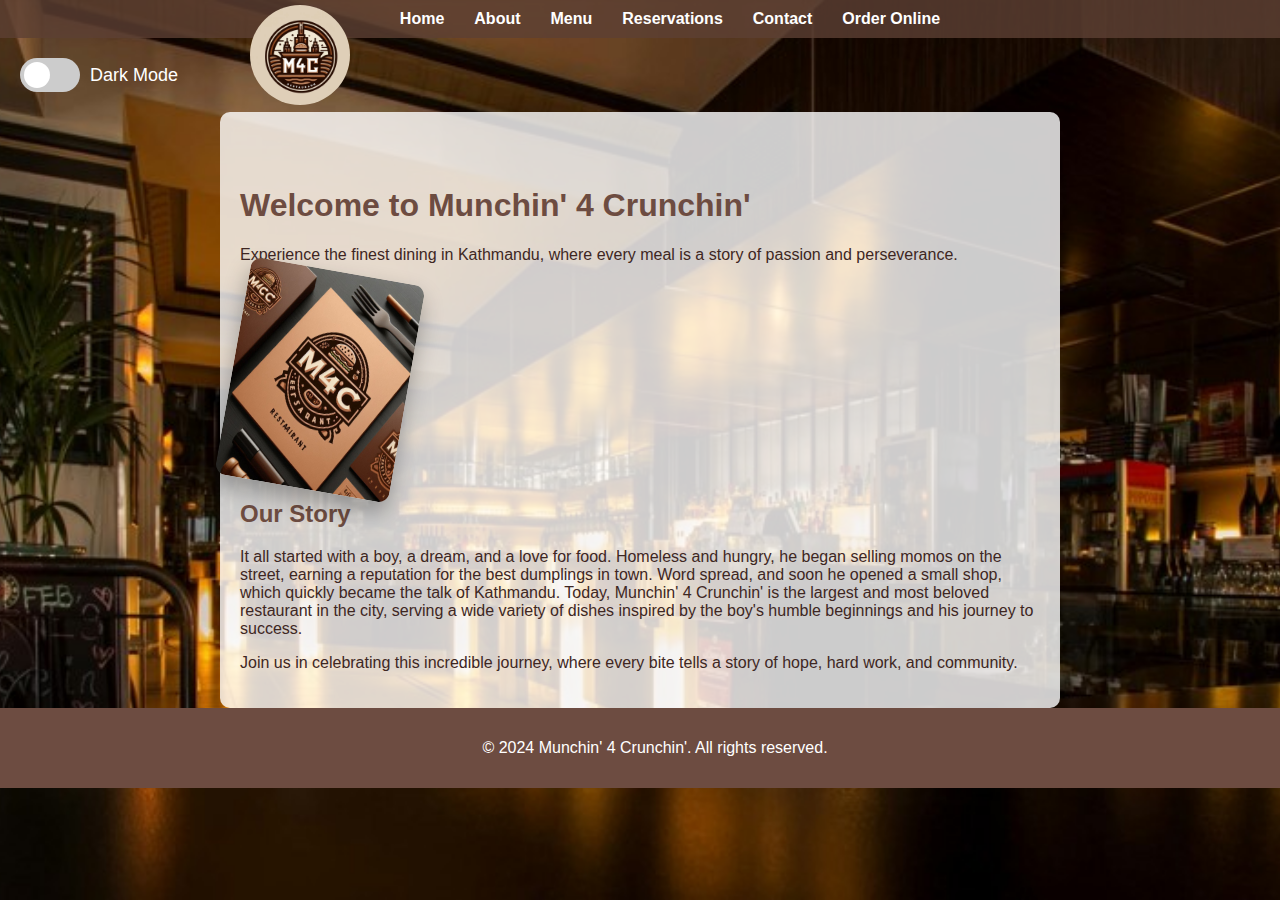
<file: index.html>
<!DOCTYPE html>
<html lang="en">
<head>
    <meta charset="UTF-8">
    <meta name="viewport" content="width=device-width, initial-scale=1.0">
    <title>Home – Munchin' 4 Crunchin'</title>
    <link rel="stylesheet" href="styles.css">
    <script src="script.js" defer></script>
    <script src="theme.js" defer></script>
    

<body>
    <header>
        <nav>
            <ul>
              <li><a href="index.html">Home</a></li>
                <li><a href="about.html">About</a></li>
                <li><a href="menu.html">Menu</a></li>
                <li><a href="reservations.html">Reservations</a></li>
                <li><a href="contact.html">Contact</a></li>
                <li><a href="order.html">Order Online</a></li>
            </ul>
        </nav>
      


      </header>

      <div class="theme-toggle">
        <label class="switch">
            <input type="checkbox" id="theme-switch">
            <span class="slider round"></span>
        </label>
        <span id="theme-label">Dark Mode</span>
    </div>
    <main>
        <section id="home">
          <p> ‎ ‎ ‎ ‎ ‎ ‎ </p>
          
          
            <h1>Welcome to Munchin' 4 Crunchin'</h1>
            <p>Experience the finest dining in Kathmandu, where every meal is a story of passion and perseverance.</p>
            <div class="image-container">
                <img src="rest.jpg" alt="Munchin' 4 Crunchin' Restaurant" class=rest>
                <div class="hover-text">Munchin' 4 Crunchin'</div>
            </div>
           
        </section>
        <section id="story">
            <h2>Our Story</h2>
            <p>It all started with a boy, a dream, and a love for food. Homeless and hungry, he began selling momos on the street, earning a reputation for the best dumplings in town. Word spread, and soon he opened a small shop, which quickly became the talk of Kathmandu. Today, Munchin' 4 Crunchin' is the largest and most beloved restaurant in the city, serving a wide variety of dishes inspired by the boy's humble beginnings and his journey to success.</p>
            <p>Join us in celebrating this incredible journey, where every bite tells a story of hope, hard work, and community.</p>
        </section>
        
    </main>
    <footer>
        <p>&copy; 2024 Munchin' 4 Crunchin'. All rights reserved.</p>
    </footer>
    <img src="restaurant.jpg" alt="Munchin' 4 Crunchin' Restaurant" class="logo">
    
   
   
</body>
</html>
</file>
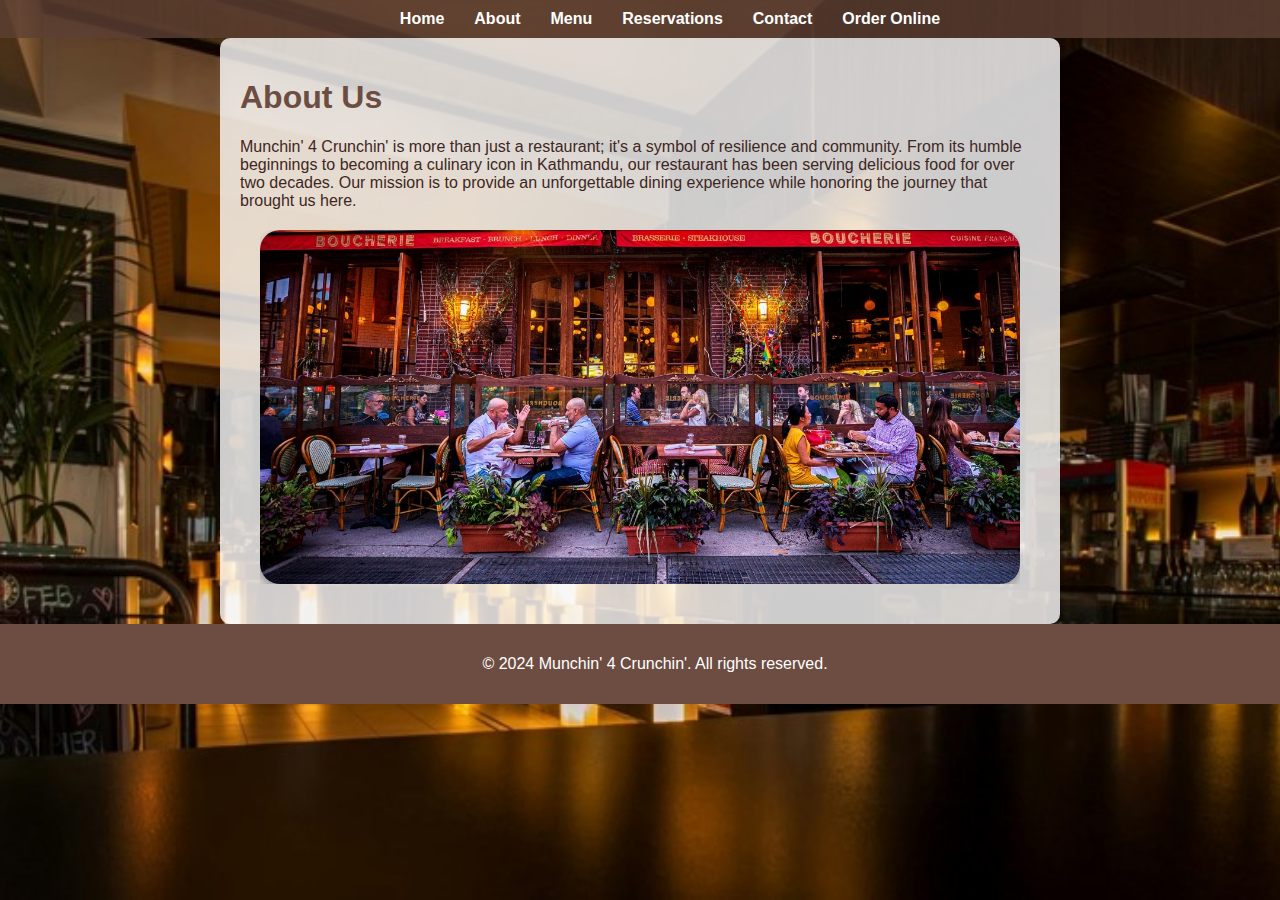
<file: about.html>
<!DOCTYPE html>
<html lang="en">
<head>
   
    <meta charset="UTF-8">
    <meta name="viewport" content="width=device-width, initial-scale=1.0">
    <title>About – Munchin' 4 Crunchin'</title>
    <link rel="stylesheet" href="styles.css">
    <script src="script.js" defer></script>
    <script src="theme.js" defer></script>
</head>
<body>
    <header>
        <nav>
            <ul>
                <li><a href="index.html">Home</a></li>
                <li><a href="about.html">About</a></li>
                <li><a href="menu.html">Menu</a></li>
                <li><a href="reservations.html">Reservations</a></li>
                <li><a href="contact.html">Contact</a></li>
                <li><a href="order.html">Order Online</a></li>
            </ul>
        </nav>
        
    
        
    </header>
    <main>
        <section id="about">
            <h1>About Us</h1>
            <p>Munchin' 4 Crunchin' is more than just a restaurant; it's a symbol of resilience and community. From its humble beginnings to becoming a culinary icon in Kathmandu, our restaurant has been serving delicious food for over two decades. Our mission is to provide an unforgettable dining experience while honoring the journey that brought us here.</p>
            <div class="b-container">
            <img src="about.jpg" alt="About Us"class="cb"></div>
        </section>
    </main>
    <footer>
        <p>&copy; 2024 Munchin' 4 Crunchin'. All rights reserved.</p>
    </footer>
</body>
</html>
</file>
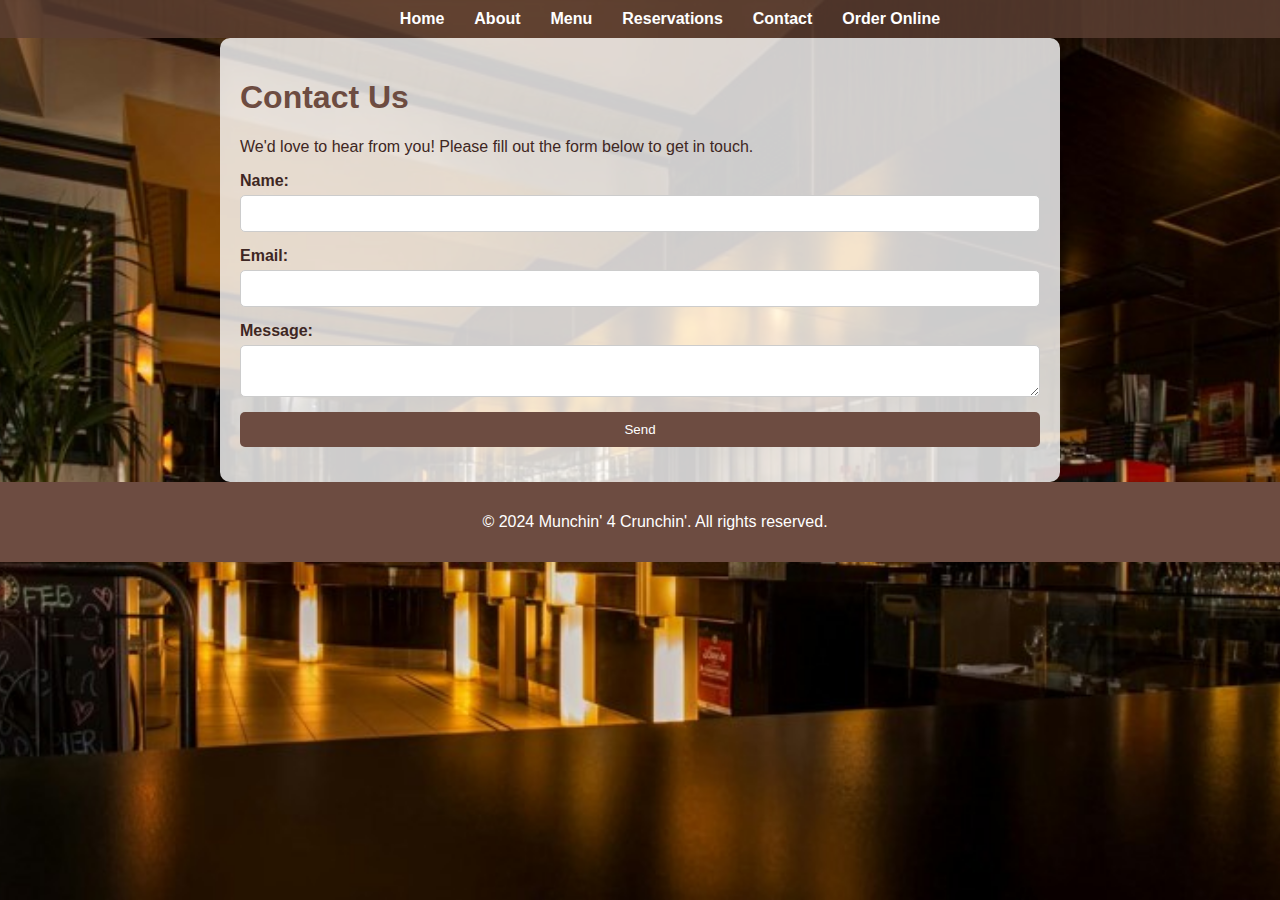
<file: contact.html>
<!DOCTYPE html>
<html lang="en">
<head>
    <meta charset="UTF-8">
    <meta name="viewport" content="width=device-width, initial-scale=1.0">
    <title>Contact – Munchin' 4 Crunchin'</title>
    <link rel="stylesheet" href="styles.css">
    <script src="script.js" defer></script>
    <script src="theme.js" defer></script>
</head>
<body>
    <header>
        <nav>
            <ul>
                <li><a href="index.html">Home</a></li>
                <li><a href="about.html">About</a></li>
                <li><a href="menu.html">Menu</a></li>
                <li><a href="reservations.html">Reservations</a></li>
                <li><a href="contact.html">Contact</a></li>
                <li><a href="order.html">Order Online</a></li>
            </ul>
        </nav>
    </header>
    <main>
        <section id="contact">
            <h1>Contact Us</h1>
            <p>We'd love to hear from you! Please fill out the form below to get in touch.</p>
            <form id="contact-form" action="submit_contact.php" method="post">
                <label for="name">Name:</label>
                <input type="text" id="name" name="name" required>
                <label for="email">Email:</label>
                <input type="email" id="email" name="email" required>
                <label for="message">Message:</label>
                <textarea id="message" name="message" required></textarea>
                <input type="submit" value="Send">
            </form>
            <div id="confirmation-message" style="display: none; color: green; font-size: 1.2em; margin-top: 20px;">
                We Will Reach Back To You As Soon As We Can :)
            </div>
        </section>
    </main>
    <footer>
        <p>&copy; 2024 Munchin' 4 Crunchin'. All rights reserved.</p>
    </footer>
    <script>
        // JavaScript to handle form submission and display confirmation message
        document.getElementById('contact-form').addEventListener('submit', function(event) {
            event.preventDefault(); // Prevents the form from submitting the traditional way
            
            // Show the confirmation message
            document.getElementById('confirmation-message').style.display = 'block';

            // Refresh the page after a short delay
            setTimeout(function() {
                location.reload(); // Refreshes the page
            }, 3000); // 3000 milliseconds = 3 seconds

            // Optionally, you can submit the form using AJAX or redirect to a thank you page
            // For example:
            // this.submit(); // Uncomment this line if you want to submit the form traditionally after showing the message
        });
    </script>
</body>
</html>
</file>
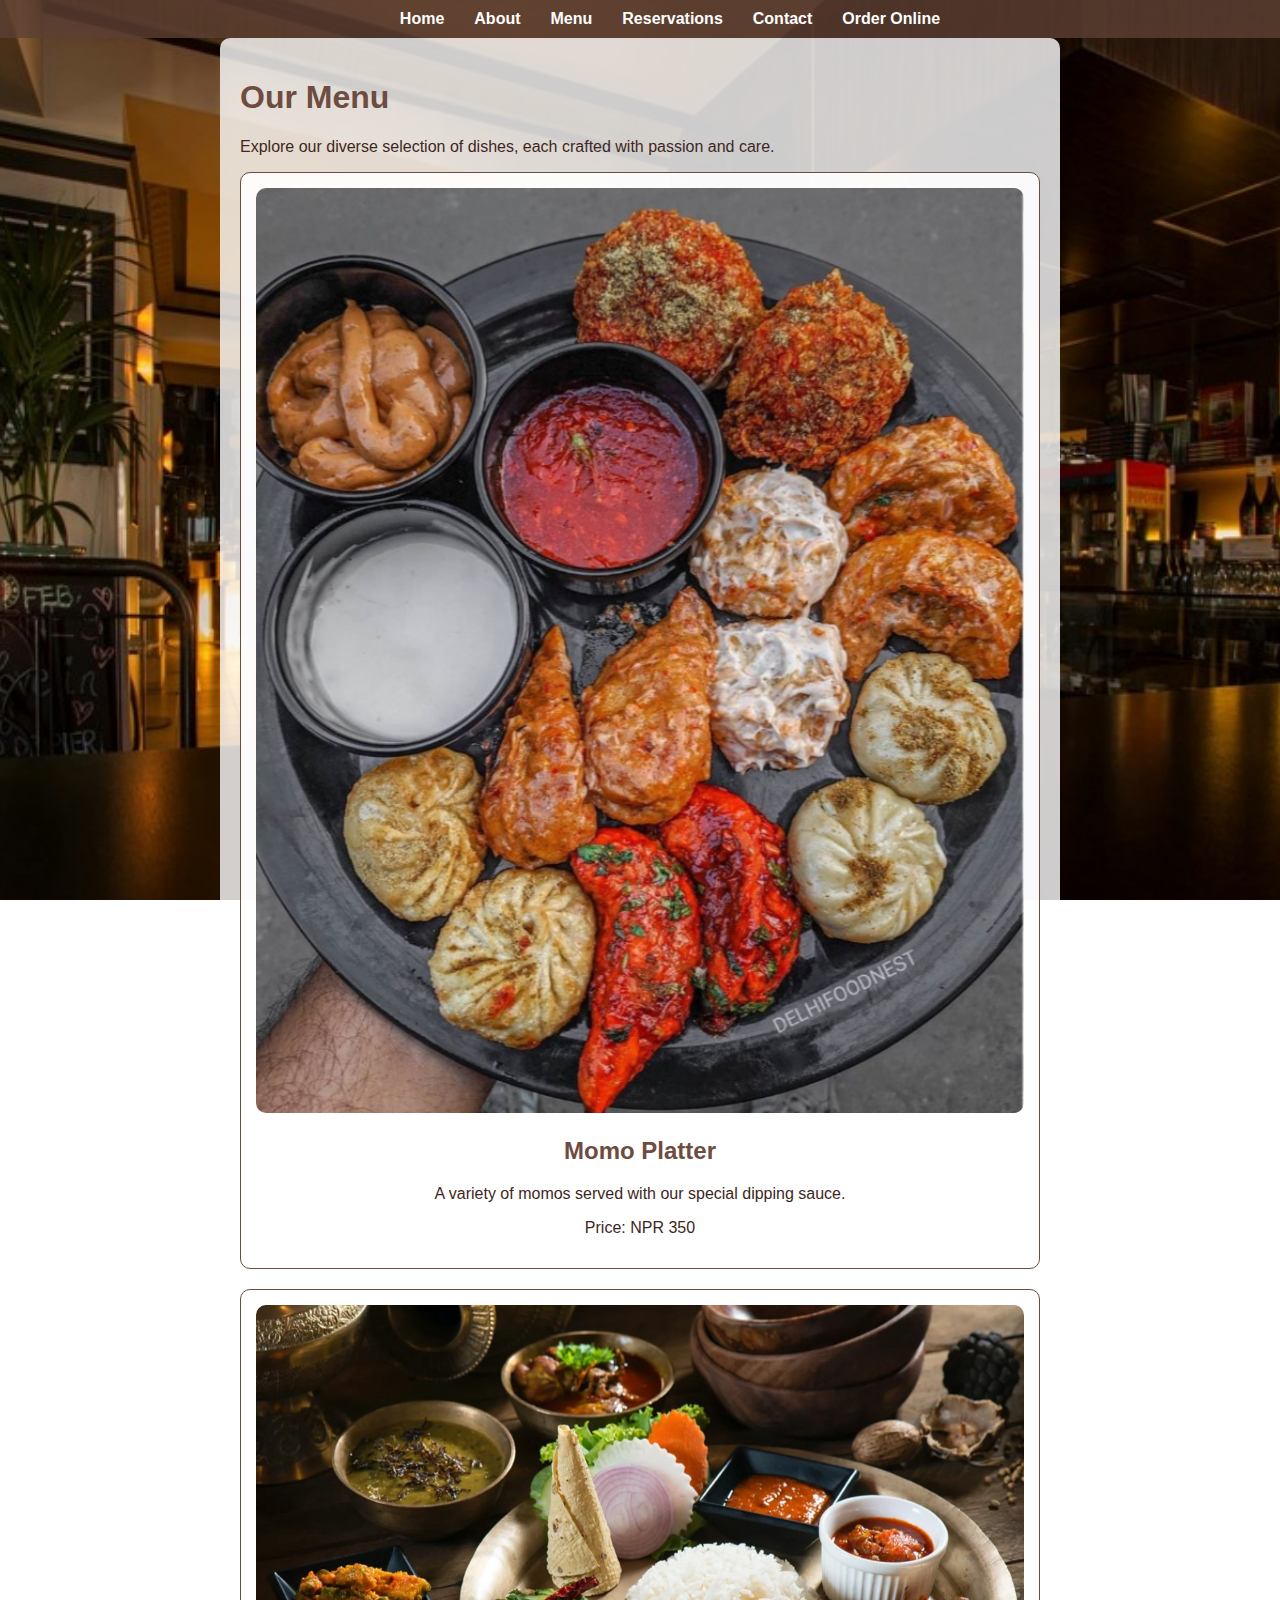
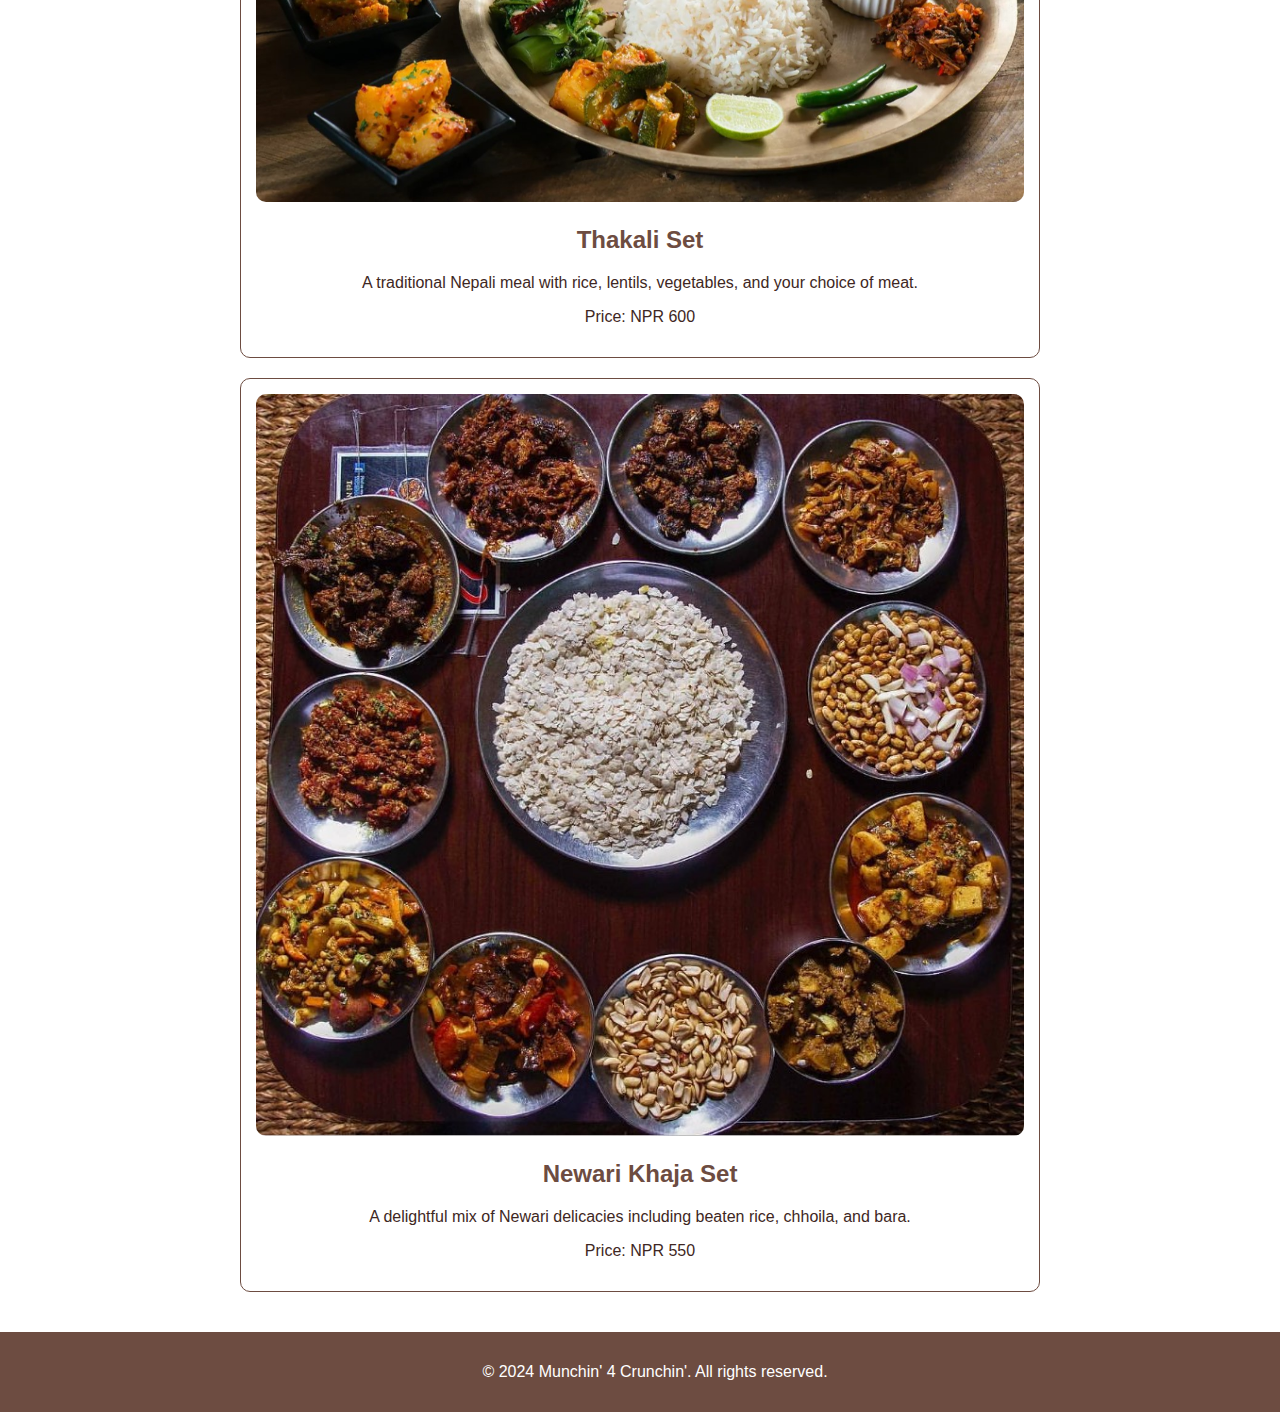
<file: menu.html>
<!DOCTYPE html>
<html lang="en">
<head>
    <meta charset="UTF-8">
    <meta name="viewport" content="width=device-width, initial-scale=1.0">
    <title>Menu – Munchin' 4 Crunchin'</title>
    <link rel="stylesheet" href="styles.css">
    <script src="script.js" defer></script>
    <script src="theme.js" defer></script>
</head>
<body>
    <header>
        <nav>
            <ul>
                <li><a href="index.html">Home</a></li>
                <li><a href="about.html">About</a></li>
                <li><a href="menu.html">Menu</a></li>
                <li><a href="reservations.html">Reservations</a></li>
                <li><a href="contact.html">Contact</a></li>
                <li><a href="order.html">Order Online</a></li>
            </ul>
        </nav>
       


    </header>
    <main>
        <section id="menu">
            <h1>Our Menu</h1>
            <p>Explore our diverse selection of dishes, each crafted with passion and care.</p>
            <div class="menu-item">
                <img src="m.jpg" alt="Momo Platter">
                <h2>Momo Platter</h2>
                <p>A variety of momos served with our special dipping sauce.</p>
                <p>Price: NPR 350</p>
            </div>
            <div class="menu-item">
                <img src="t.jpg" alt="Thakali Set">
                <h2>Thakali Set</h2>
                <p>A traditional Nepali meal with rice, lentils, vegetables, and your choice of meat.</p>
                <p>Price: NPR 600</p>
            </div>
            <div class="menu-item">
                <img src="n.jpg" alt="Newari Khaja Set">
                <h2>Newari Khaja Set</h2>
                <p>A delightful mix of Newari delicacies including beaten rice, chhoila, and bara.</p>
                <p>Price: NPR 550</p>
            </div>
            <!-- Add more dishes as needed -->
        </section>
    </main>
    <footer>
        <p>&copy; 2024 Munchin' 4 Crunchin'. All rights reserved.</p>
    </footer>
</body>
</html>
</file>
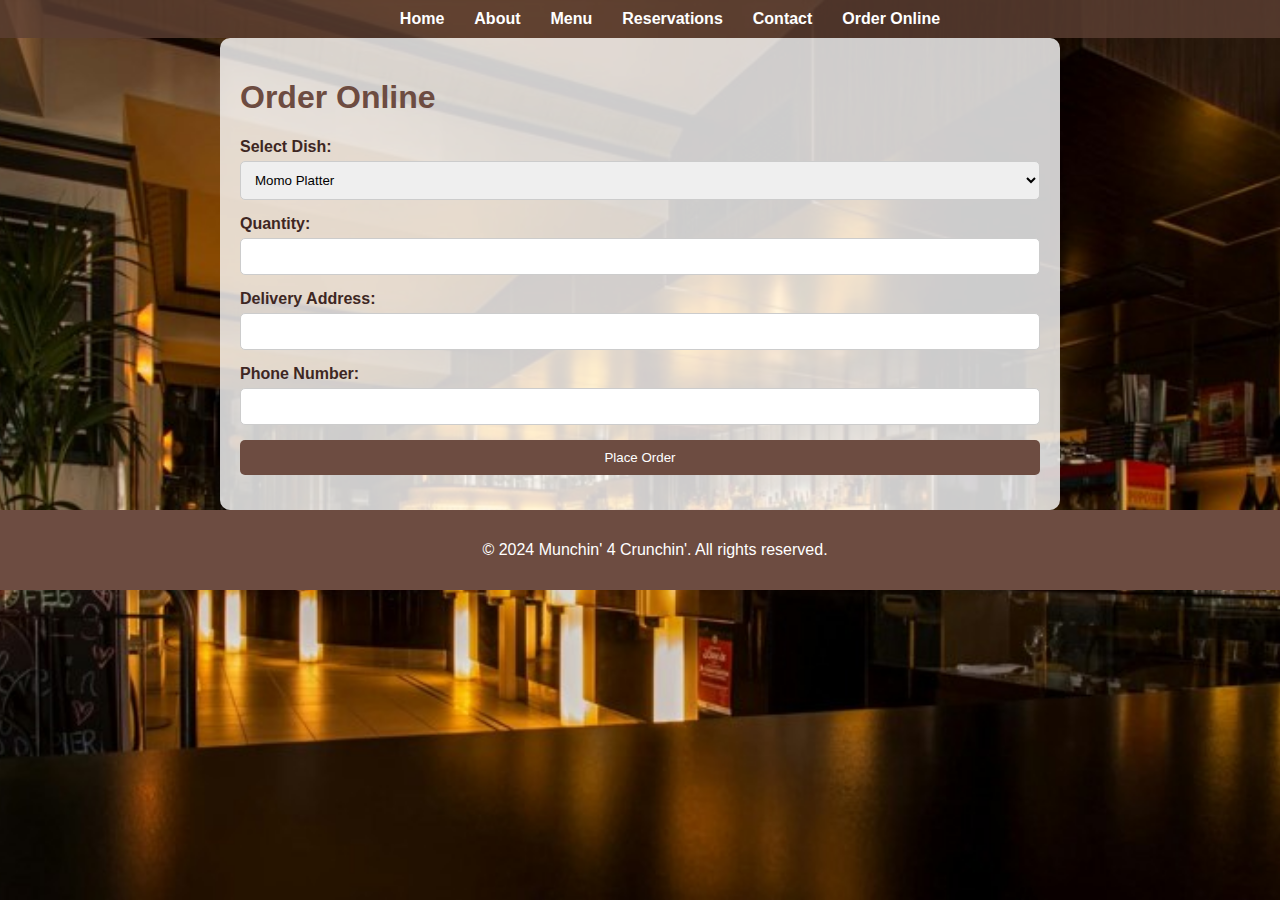
<file: order.html>
<!DOCTYPE html>
<html lang="en">
<head>
    <meta charset="UTF-8">
    <meta name="viewport" content="width=device-width, initial-scale=1.0">
    <title>Order Online – Munchin' 4 Crunchin'</title>
    <link rel="stylesheet" href="styles.css">
    <script src="script.js" defer></script>
</head>
<body>
    <header>
        <nav>
            <ul>
                <li><a href="index.html">Home</a></li>
                <li><a href="about.html">About</a></li>
                <li><a href="menu.html">Menu</a></li>
                <li><a href="reservations.html">Reservations</a></li>
                <li><a href="contact.html">Contact</a></li>
                <li><a href="order.html">Order Online</a></li>
            </ul>
        </nav>
    </header>
    <main>
        <section id="order">
            <h1>Order Online</h1>
            <form id="order-form" action="submit_order.php" method="post">
                <label for="dish">Select Dish:</label>
                <select id="dish" name="dish" required>
                    <option value="momo_platter">Momo Platter</option>
                    <option value="thakali_set">Thakali Set</option>
                    <option value="newari_khaja_set">Newari Khaja Set</option>
                    <!-- Add more options as needed -->
                </select>
                <label for="quantity">Quantity:</label>
                <input type="number" id="quantity" name="quantity" required min="1">
                <label for="address">Delivery Address:</label>
                <input type="text" id="address" name="address" required>
                <label for="phone">Phone Number:</label>
                <input type="tel" id="phone" name="phone" required>
                <input type="submit" value="Place Order">
            </form>
            <div id="confirmation-message" style="display: none; margin-top: 20px;">
                <p>You Will Get a Confirmation Call From Us With In <span id="countdown">10</span> Seconds</p>
                <button id="request-again" style="display: none;">Request Again</button>
            </div>
        </section>
    </main>
    <footer>
        <p>&copy; 2024 Munchin' 4 Crunchin'. All rights reserved.</p>
    </footer>
    <script src="script.js" defer></script>
    <script src="theme.js" defer></script>
    <script>
        document.getElementById('order-form').addEventListener('submit', function(event) {
            event.preventDefault(); // Prevent the default form submission

            // Show the confirmation message
            document.getElementById('confirmation-message').style.display = 'block';

            // Start the countdown
            let countdown = 10;
            const countdownElement = document.getElementById('countdown');
            const requestAgainButton = document.getElementById('request-again');

            const timer = setInterval(function() {
                countdownElement.textContent = countdown;
                countdown--;

                if (countdown < 0) {
                    clearInterval(timer);
                    countdownElement.textContent = '0';
                    requestAgainButton.style.display = 'block';
                }
            }, 1000);

            // Optionally, submit the form using AJAX or redirect to a confirmation page
            // For example:
            // this.submit(); // Uncomment this line if you want to submit the form traditionally after showing the message
        });

        document.getElementById('request-again').addEventListener('click', function() {
            // Reset the form and hide the message
            document.getElementById('order-form').reset();
            document.getElementById('confirmation-message').style.display = 'none';
        });
    </script>
</body>
</html>
</file>
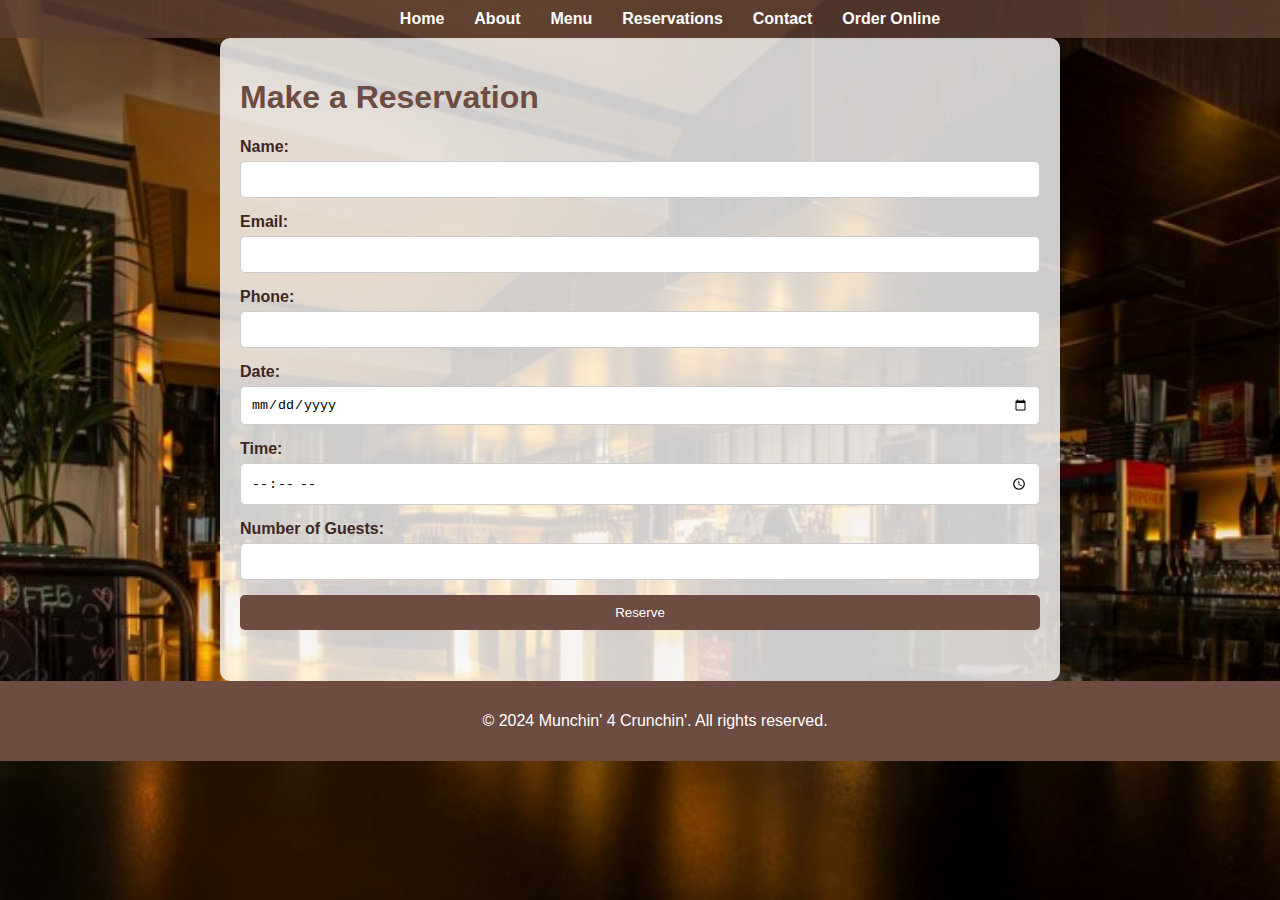
<file: reservations.html>
<!<!DOCTYPE html>
<html lang="en">
<head>
    <meta charset="UTF-8">
    <meta name="viewport" content="width=device-width, initial-scale=1.0">
    <title>Reservations – Munchin' 4 Crunchin'</title>
    <link rel="stylesheet" href="styles.css">
</head>
<body>
    <header>
        <nav>
            <ul>
                <li><a href="index.html">Home</a></li>
                <li><a href="about.html">About</a></li>
                <li><a href="menu.html">Menu</a></li>
                <li><a href="reservations.html">Reservations</a></li>
                <li><a href="contact.html">Contact</a></li>
                <li><a href="order.html">Order Online</a></li>
            </ul>
        </nav>
    </header>

    <main>
        <section id="reservations">
            <h1>Make a Reservation</h1>
            <form id="reservation-form" action="submit_reservation.php" method="post">
                <label for="name">Name:</label>
                <input type="text" id="name" name="name" required>
                <label for="email">Email:</label>
                <input type="email" id="email" name="email" required>
                <label for="phone">Phone:</label>
                <input type="tel" id="phone" name="phone" required>
                <label for="date">Date:</label>
                <input type="date" id="date" name="date" required>
                <label for="time">Time:</label>
                <input type="time" id="time" name="time" required>
                <label for="guests">Number of Guests:</label>
                <input type="number" id="guests" name="guests" required>
                <input type="submit" value="Reserve">
            </form>
            <div id="confirmation-message" style="display: none; color: green; font-size: 1.2em; margin-top: 20px;">
                <p id="countdown-message">Can't Wait To Serve You!! But Before That You Will Get a Confirmation Call IN <span id="countdown">10</span> Seconds</p>
                <button id="request-again" style="display: none;">Request Again</button>
            </div>
        </section>
    </main>
    <footer>
        <p>&copy; 2024 Munchin' 4 Crunchin'. All rights reserved.</p>
    </footer>
    <script src="script.js" defer></script>
    <script src="theme.js" defer></script>
    <script>
        // JavaScript to handle form submission and display confirmation message
        document.getElementById('reservation-form').addEventListener('submit', function(event) {
            event.preventDefault(); // Prevents the form from submitting the traditional way

            // Show the confirmation message
            document.getElementById('confirmation-message').style.display = 'block';

            // Start the countdown
            let countdown = 10;
            const countdownElement = document.getElementById('countdown');
            const requestAgainButton = document.getElementById('request-again');

            const timer = setInterval(function() {
                countdownElement.textContent = countdown;
                countdown--;

                if (countdown < 0) {
                    clearInterval(timer);
                    countdownElement.textContent = '0';
                    // Optionally, you can submit the form using AJAX or redirect to a thank you page
                    setTimeout(function() {
                        location.reload(); // Refreshes the page after the countdown
                    }, 1000); // 1000 milliseconds = 1 second
                }
            }, 1000);

            // Optionally, show the "Request Again" button
            // requestAgainButton.style.display = 'block';
        });
    </script>
</body>
</html>
</file>
<file: styles.css>
/* Global Styles */
body {
    font-family: 'Arial', sans-serif;
    margin: 0;
    padding: 0;
    background: url('background.jpg') no-repeat center center fixed;
    background-size: cover;
    color: #3e2723; /* Default dark brown text color */
    transition: background 0.5s ease-in-out, color 0.5s ease-in-out;
}

header {
    background-color: rgba(92, 64, 51, 0.8); /* Default deep brown background */
    color: white;
    padding: 10px 0;
    transition: background-color 0.3s ease-in-out;
}

nav ul {
    list-style-type: none;
    margin: 0;
    padding: 0;
    display: flex;
    justify-content: center;
}

nav ul li {
    margin: 0 15px;
    transition: transform 0.3s ease-in-out;
}

nav ul li:hover {
    transform: scale(1.1);
}

nav ul li a {
    color: white;
    text-decoration: none;
    font-weight: bold;
    transition: color 0.3s ease-in-out;
}

nav ul li a:hover {
    color: #d7ccc8; /* Light brown */
}

main {
    padding: 20px;
    max-width: 800px;
    margin: auto;
    background-color: rgba(255, 255, 255, 0.8); /* Semi-transparent background */
    border-radius: 10px;
    animation: fadeIn 1s ease-in-out;
}

h1, h2 {
    color: #6d4c41; /* Medium brown */
    animation: fadeIn 1.5s ease-in-out;
}

.menu-item {
    border: 1px solid #6d4c41; /* Medium brown border */
    border-radius: 10px;
    padding: 15px;
    margin-bottom: 20px;
    text-align: center;
    background-color: rgba(255, 255, 255, 0.9); /* Semi-transparent background */
    transition: transform 0.3s ease-in-out, box-shadow 0.3s ease-in-out;
}

.menu-item img {
    width: 100%;
    border-radius: 10px;
    transition: transform 0.3s ease-in-out;
}

.menu-item:hover {
    transform: scale(1.05);
    box-shadow: 0 4px 8px rgba(0, 0, 0, 0.2);
}

.menu-item img:hover {
    transform: scale(1.1);
}

form {
    display: flex;
    flex-direction: column;
}

form label {
    margin-bottom: 5px;
    font-weight: bold;
}

form input, form select, form textarea {
    margin-bottom: 15px;
    padding: 10px;
    border: 1px solid #ccc;
    border-radius: 5px;
    transition: border-color 0.3s ease-in-out;
}

form input[type="submit"] {
    background-color: #6d4c41; /* Medium brown */
    color: white;
    border: none;
    padding: 10px 20px;
    border-radius: 5px;
    cursor: pointer;
    transition: background-color 0.3s ease-in-out;
}

form input[type="submit"]:hover {
    background-color: #4e342e; /* Darker brown */
}

/* Footer Styles */
footer {
    text-align: center;
    padding: 15px;
    background-color: #6d4c41; /* Medium brown */
    color: white;
    position: relative;
    bottom: 0;
    width: 100%;
    transition: background-color 0.3s ease-in-out;
}

/* Dark Mode Styles */
body.dark-mode {
    background: url('background-dark.jpg') no-repeat center center fixed;
    background-size: cover;
    color: #003366; /* Dark blue text color */
}

body.dark-mode header {
    background-color: rgba(0, 51, 102, 0.8); /* Darker blue background */
}

body.dark-mode footer {
    background-color: rgba(0, 51, 102, 0.8); /* Darker blue background */
}

body.dark-mode nav ul li a {
    color: #ecf0f1;
}

body.dark-mode nav ul li a:hover {
    color: #b0c4de; /* Light steel blue */
}

body.dark-mode form input, body.dark-mode form textarea, body.dark-mode form select {
    background-color: #2c3e50; /* Dark gray-blue */
    color: #ecf0f1;
    border: 1px solid #ecf0f1;
}

body.dark-mode form input[type="submit"] {
    background-color: #004080; /* Dark blue */
    color: white;
}

/* Animations */
@keyframes fadeIn {
    from {
        opacity: 0;
    }
    to {
        opacity: 1;
    }
}

/* Add transition effects for dark mode switch */
body.dark-mode .menu-item {
    transition: transform 0.3s ease-in-out, box-shadow 0.3s ease-in-out;
}

body.dark-mode .menu-item img {
    transition: transform 0.3s ease-in-out;
}

body.dark-mode .menu-item:hover {
    transform: scale(1.05);
    box-shadow: 0 4px 8px rgba(0, 0, 0, 0.3);
}

body.dark-mode .menu-item img:hover {
    transform: scale(1.1);
}

.logo {
    width: 50px; /* Adjust the size to your preference */
    height: auto;
    position: absolute;
    top: 5px;
    left: 250px;
}

header {
    position: relative;
    padding-left: 60px; /* Adjust based on the logo size */
}
.logo {
    max-width: 10%;  /* Or any percentage that fits your design */
    height: auto;
}
.rest {
    max-width: 20%;  /* Or any percentage that fits your design */
    height: auto;
}
.cb {
    max-width: 50%;  /* Or any percentage that fits your design */
    height: auto;
}
.cb {
    display: flex;
    justify-content: center;
    align-items: center;
    height: 100vh; /* or any other height you prefer */
}

.cb {
    max-width: 100%;
    height: auto;

}
.rest {
    display: flex;
    justify-content: center;
    align-items: center;
   
}
/* Logo Styles */
.logo {
    width: 100px; /* Adjust the size of the logo */
    height: 100px; /* Adjust the size of the logo */
    border-radius: 50%; /* Make the logo circular */
    transition: border-radius 0.3s ease-in-out, transform 0.3s ease-in-out;
    overflow: hidden; /* Ensure the image is clipped to the circle */
}

/* Hover Effect */
.logo:hover {
    border-radius: 0%; /* Change to square */
    transform: scale(1.1); /* Slightly increase size on hover */
}


/* Image Animation */
.rest {
    width: 100%; /* Adjust the size of the image */
    height: auto;
    animation: pulseFade 4s infinite ease-in-out;
}

/* Pulsating and Fading Keyframes */
@keyframes pulseFade {
    0%, 100% {
        transform: scale(1);
        opacity: 1;
    }
    50% {
        transform: scale(1.1);
        opacity: 0.7;
    }
}

.rest {
    width: 200px; /* Adjust the size of the image */
    height: 200px; /* Adjust the size of the image */
    transition: transform 0.5s ease-in-out, box-shadow 0.5s ease-in-out;
    border-radius: 10px; /* Add a slight border radius */
}

/* Hover Effect */
.rest {
    transform: rotate(10deg) scale(1.1); /* Rotate and zoom in the image */
    box-shadow: 0 10px 20px rgba(0, 0, 0, 0.3); /* Add a shadow on hover */ }

    /* Container styles */
.rest {
    position: relative;
    width: 300px; /* Adjust to your desired image width */
    height: 200px; /* Adjust to your desired image height */
}



/* Text overlay styles */
.hover-text {
    position: absolute;
    top: 60%;
    left: 50%;
    transform: translate(-50%, -50%);
    color: rgb(69, 11, 11);
    font-size: 30px;
    text-align: center;
    opacity: 0;
    font-family: 'Courier New', Courier, monospace;  
    font-weight: bold;
    transition: opacity 0.5s ease-in-out;
}

/* Hover effect */
.rest :hover .hover-image {
    opacity: 0.3; /* Fade the image */
}

.image-container:hover .hover-text {
    opacity: 1; /* Show the text */
}
/* Container styles */
.photo-container {
    width: 300px; /* Adjust to your desired image width */
    height: 200px; /* Adjust to your desired image height */
    overflow: hidden; /* Ensures the image doesn't overflow the container */
    border-radius: 10px; /* Adds rounded corners */
}

/* Container for the theme toggle */
.theme-toggle {
    display: flex;
    align-items: center;
    margin: 20px;
}

/* Hide the checkbox input */
.switch input {
    display: none;
}

/* The switch itself */
.switch {
    position: relative;
    display: inline-block;
    width: 60px;
    height: 34px;
    margin-right: 10px;
}

/* The slider inside the switch */
.slider {
    position: absolute;
    cursor: pointer;
    top: 0;
    left: 0;
    right: 0;
    bottom: 0;
    background-color: #ccc;
    transition: 0.4s;
    border-radius: 34px;
}

/* Round slider */
.slider.round {
    border-radius: 34px;
}

/* Position of the slider ball */
.slider::before {
    position: absolute;
    content: "";
    height: 26px;
    width: 26px;
    left: 4px;
    bottom: 4px;
    background-color: white;
    transition: 0.4s;
    border-radius: 50%;
}

/* Toggle on - dark mode */
input:checked + .slider {
    background-color: #2196F3; /* Blue color for the slider when checked */
}

/* Move the slider ball to the right when checked */
input:checked + .slider::before {
    transform: translateX(26px);
}

/* Text styling */
#theme-label {
    font-family: 'Arial', sans-serif;
    font-size: 18px;
    color: #ffffff;
}
.animated-text {
    font-family: 'Arial', sans-serif;
    font-size: 24px;
    font-weight: bold;
    color: #d8baba;
    display: inline-block;
    position: relative;
    overflow: hidden;
    white-space: nowrap;
    margin: 0 auto;
    letter-spacing: 0.1em;
    animation: typing 10s steps(30, end), blink-caret 0.75s step-end infinite;
}

@keyframes typing {
    from { width: 0; }
    to { width: 100%; }
}

@keyframes blink-caret {
    from, to { border-color: transparent; }
    50% { border-color: #dec2c2; }
}

.cb-container {
    perspective: 1000px;
}
.cb {
    width: 1000px;
    height: 250px;
    position: relative;
    transform-style: preserve-3d;
    transition: transform 0.6s;
}
.cb:hover {
    transform: rotateY(180deg);
}
.cb-front, .flip-back {
    position: absolute;
    width: 500%;
    height: 250%;
    backface-visibility: hidden;
}
.cb-back {
    transform: rotateY(180deg);
    perspective: 1000px;
}
.cb {
    width: 1000px;
    height: 250px;
    position: relative;
    transform-style: preserve-3d;
    transition: transform 0.6s;
}
.cb:hover {
    transform: rotateY(180deg);
}
.cb-front, .flip-back {
    position: absolute;
    width: 100%;
    height: 100%;
    backface-visibility: hidden;
}
.cb-back {
    transform: rotateY(180deg);
}


.cb {
    width: 300px; /* Adjust width as needed */
    height: auto; /* Maintain aspect ratio */
    border-radius: 20px; /* Curved corners */
    box-shadow: 0 4px 8px rgba(0, 0, 0, 0.3); /* Initial shadow */
    transition: transform 0.3s ease, box-shadow 0.3s ease; /* Smooth transition */
}

.cb:hover {
    transform: scale(1.05); /* Slight zoom effect */
    box-shadow: 0 8px 16px rgba(0, 0, 0, 0.5); /* Enhanced shadow on hover */
}
cb {
    width: 1000px;
    height: 250px;
    position: relative;
    transform-style: preserve-3d;
    transition: transform 0.6s;
}


.b-container {
    display: flex;
    justify-content: center;
    align-items: center;
    margin: 20px;
    overflow: hidden; /* Ensure image doesn't overflow container */
}

.cb {
    width: 300px; /* Initial width */
    height: auto; /* Maintain aspect ratio */
    transition: transform 0.5s ease, box-shadow 0.5s ease; /* Smooth transition */
}

.cb-image:hover {
    transform: scale(1.2); /* Scale up image */
    box-shadow: 0 8px 16px rgba(0, 0, 0, 0.4); /* Shadow effect on hover */
}


/* Targeting the image by its class */
.cb {
    width: 1000px; /* Set the desired width */
    height: auto; /* Maintain aspect ratio */
}
</file>
